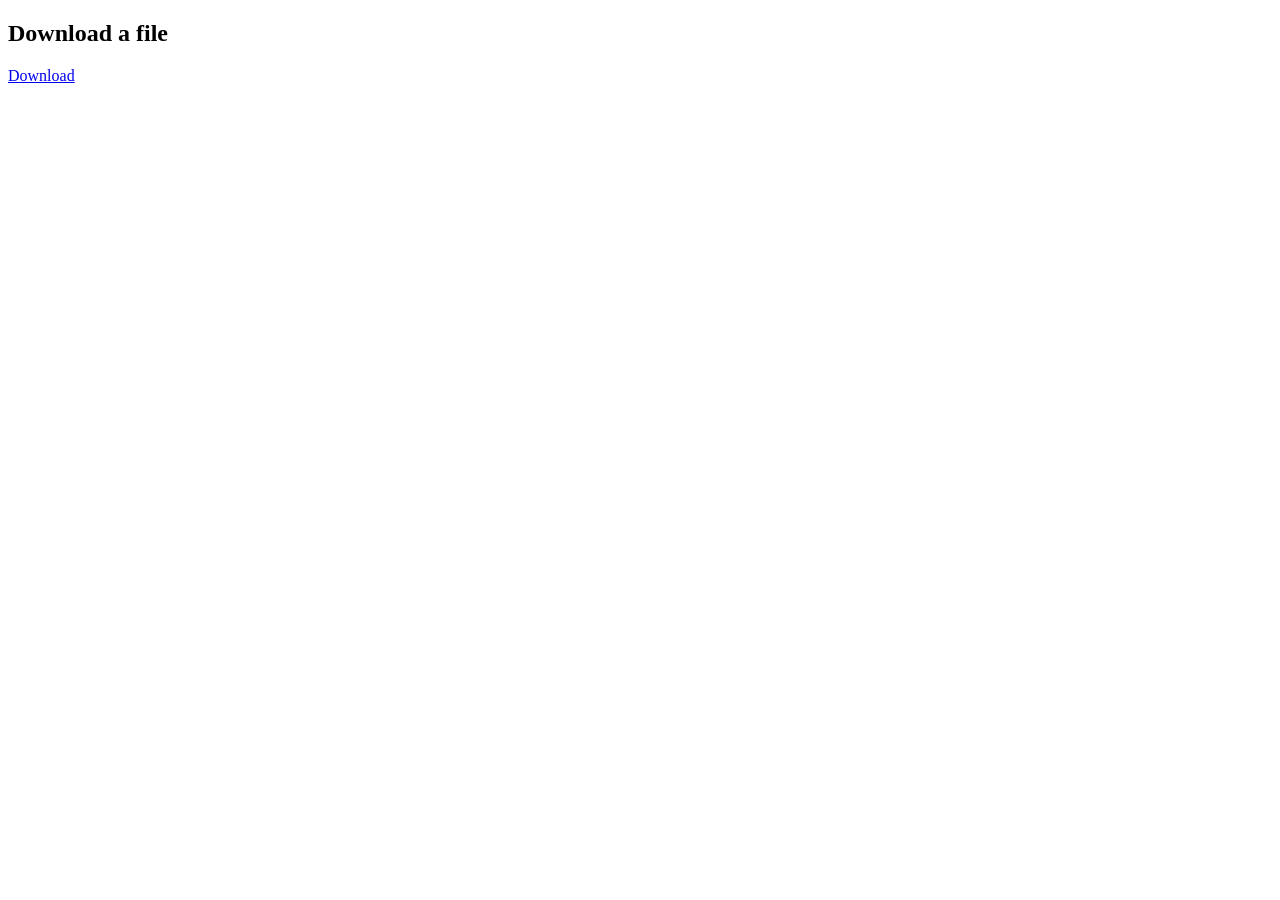
<file: core/templates/download.html>
<!DOCTYPE html>
<html lang="en">
<head>
    <meta charset="UTF-8">
    <title>Download Page</title>
</head>
<body>
<h2>Download a file</h2>

<p>
    <a href="{{ url_for('.download_file') }}">Download</a>
</p>
</body>
</html>
</file>
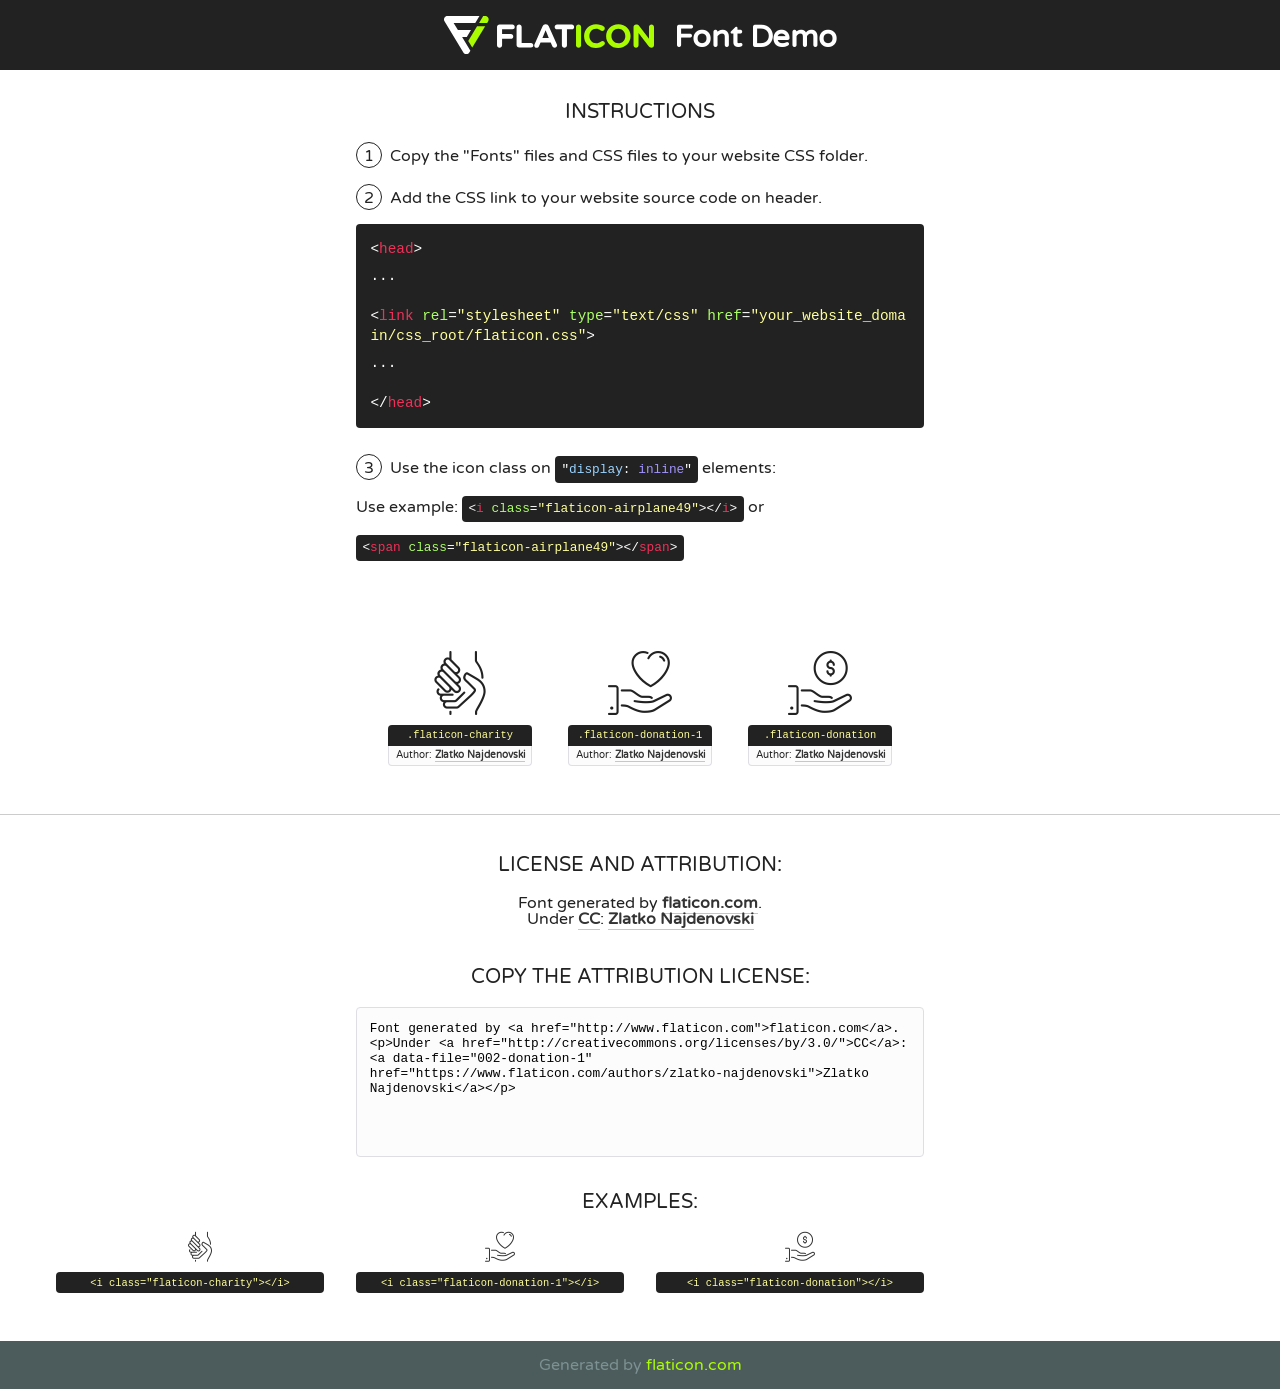
<file: core/static/fonts/flaticon/font/flaticon.html>
<!DOCTYPE html>
<!--
  Flaticon icon font: Flaticon
  Creation date: 25/08/2018 14:33
-->
<html>
<!DOCTYPE html>
<html>

<head>
    <title>Flaticon WebFont</title>
    <link href="http://fonts.googleapis.com/css?family=Varela+Round" rel="stylesheet" type="text/css" />
    <link rel="stylesheet" type="text/css" href="flaticon.css">
    <meta charset="UTF-8">
    <style>
    html, body, div, span, applet, object, iframe,
    h1, h2, h3, h4, h5, h6, p, blockquote, pre,
    a, abbr, acronym, address, big, cite, code,
    del, dfn, em, img, ins, kbd, q, s, samp,
    small, strike, strong, sub, sup, tt, var,
    b, u, i, center,
    dl, dt, dd, ol, ul, li,
    fieldset, form, label, legend,
    table, caption, tbody, tfoot, thead, tr, th, td,
    article, aside, canvas, details, embed, 
    figure, figcaption, footer, header, hgroup, 
    menu, nav, output, ruby, section, summary,
    time, mark, audio, video {
        margin: 0;
        padding: 0;
        border: 0;
        font-size: 100%;
        font: inherit;
        vertical-align: baseline;
    }
    /* HTML5 display-role reset for older browsers */
    article, aside, details, figcaption, figure, 
    footer, header, hgroup, menu, nav, section {
        display: block;
    }
    body {
        line-height: 1;
    }
    ol, ul {
        list-style: none;
    }
    blockquote, q {
        quotes: none;
    }
    blockquote:before, blockquote:after,
    q:before, q:after {
        content: '';
        content: none;
    }
    table {
        border-collapse: collapse;
        border-spacing: 0;
    }
    body {
        font-family: 'Varela Round', Helvetica, Arial, sans-serif;
        font-size: 16px;
        color: #222;
    }
    a {
        color: #333;
        border-bottom: 1px solid #a9fd00;
        font-weight: bold;
        text-decoration: none;
    }
    * {
        -moz-box-sizing: border-box;
        -webkit-box-sizing: border-box;
        box-sizing: border-box;
        margin: 0;
        padding: 0;
    }
    [class^="flaticon-"]:before, [class*=" flaticon-"]:before, [class^="flaticon-"]:after, [class*=" flaticon-"]:after {
        font-family: Flaticon;
        font-size: 30px;
        font-style: normal;
        margin-left: 20px;
        color: #333;
    }
    .wrapper {
        max-width: 600px;
        margin: auto;
        padding: 0 1em;
    }
    .title {
        font-size: 1.25em;
        text-align: center;
        margin-bottom: 1em;
        text-transform: uppercase;
    }
    header {
        text-align: center;
        background-color: #222;
        color: #fff;
        padding: 1em;
    }
    header .logo {
        width: 210px;
        height: 38px;
        display: inline-block;
        vertical-align: middle;
        margin-right: 1em;
        border: none;
    }
    header strong {
        font-size: 1.95em;
        font-weight: bold;
        vertical-align: middle;
        margin-top: 5px;
        display: inline-block;
    }
    .demo {
        margin: 2em auto;
        line-height: 1.25em;
    }
    .demo ul li {
        margin-bottom: 1em;
    }
    .demo ul li .num {
        color: #222;
        border-radius: 20px;
        display: inline-block;
        width: 26px;
        padding: 3px;
        height: 26px;
        text-align: center;
        margin-right: 0.5em;
        border: 1px solid #222;
    }
    .demo ul li code {
        background-color: #222;
        border-radius: 4px;
        padding: 0.25em 0.5em;
        display: inline-block;
        color: #fff;
        font-family: Consolas,Monaco,Lucida Console,Liberation Mono,DejaVu Sans Mono,Bitstream Vera Sans Mono,Courier New, monospace;
        font-weight: lighter;
        margin-top: 1em;
        font-size: 0.8em;
        word-break: break-all;
    }
    .demo ul li code.big {
        padding: 1em;
        font-size: 0.9em;
    }
    .demo ul li code .red {
        color: #EF3159;
    }
    .demo ul li code .green {
        color: #ACFF65;
    }
    .demo ul li code .yellow {
        color: #FFFF99;
    }
    .demo ul li code .blue {
        color: #99D3FF;
    }
    .demo ul li code .purple {
        color: #A295FF;
    }
    .demo ul li code .dots {
        margin-top: 0.5em;
        display: block;
    }
    #glyphs {
        border-bottom: 1px solid #ccc;
        padding: 2em 0;
        text-align: center;
    }
    .glyph {
        display: inline-block;
        width: 9em;
        margin: 1em;
        text-align: center;
        vertical-align: top;
        background: #FFF;
    }
    .glyph .glyph-icon {
        padding: 10px;
        display: block;
        font-family:"Flaticon";
        font-size: 64px;
        line-height: 1;
    }
    .glyph .glyph-icon:before {
        font-size: 64px;
        color: #222;
        margin-left: 0;
    }
    .class-name {
        font-size: 0.65em;
        background-color: #222;
        color: #fff;
        border-radius: 4px 4px 0 0;
        padding: 0.5em;
        color: #FFFF99;
        font-family: Consolas,Monaco,Lucida Console,Liberation Mono,DejaVu Sans Mono,Bitstream Vera Sans Mono,Courier New, monospace;
    }
    .author-name {
        font-size: 0.6em;
        background-color: #fcfcfd;
        border: 1px solid #DEDEE4;
        border-top: 0;
        border-radius: 0 0 4px 4px;
        padding: 0.5em;
    }
    .class-name:last-child {
        font-size: 10px;
        color:#888;
    }
    .class-name:last-child a {
        font-size: 10px;
        color:#555;
    }
    .class-name:last-child a:hover {
        color:#a9fd00;
    }
    .glyph > input {
        display: block;
        width: 100px;
        margin: 5px auto;
        text-align: center;
        font-size: 12px;
        cursor: text;
    }
    .glyph > input.icon-input {
        font-family:"Flaticon";
        font-size: 16px;
        margin-bottom: 10px;
    }
    .attribution .title {
        margin-top: 2em;
    }
    .attribution textarea {
        background-color: #fcfcfd;
        padding: 1em;
        border: none;
        box-shadow: none;
        border: 1px solid #DEDEE4;
        border-radius: 4px;
        resize: none;
        width: 100%;
        height: 150px;
        font-size: 0.8em;
        font-family: Consolas,Monaco,Lucida Console,Liberation Mono,DejaVu Sans Mono,Bitstream Vera Sans Mono,Courier New, monospace;
        -webkit-appearance: none;
    }
    .iconsuse {
        margin: 2em auto;
        text-align: center;
        max-width: 1200px;
    }
    .iconsuse:after {
        content: '';
        display: table;
        clear: both;
    }
    .iconsuse .image {
        float: left;
        width: 25%;
        padding: 0 1em;
    }
    .iconsuse .image p {
        margin-bottom: 1em;
    }
    .iconsuse .image span {
        display: block;
        font-size: 0.65em;
        background-color: #222;
        color: #fff;
        border-radius: 4px;
        padding: 0.5em;
        color: #FFFF99;
        margin-top: 1em;
        font-family: Consolas,Monaco,Lucida Console,Liberation Mono,DejaVu Sans Mono,Bitstream Vera Sans Mono,Courier New, monospace;
    }
    #footer {
        text-align: center;
        background-color: #4C5B5C;
        color: #7c9192;
        padding: 1em;
    }
    #footer a {
        border: none;
        color: #a9fd00;
        font-weight: normal;
    }
    @media (max-width: 960px) {
        .iconsuse .image {
            width: 50%;
        }
    }
    @media (max-width: 560px) {
        .iconsuse .image {
            width: 100%;
        }
    }
    </style>
</head>

<body class="characters-off">

    <header>
        <a href="http://www.flaticon.com" target="_blank" class="logo">
            <svg version="1.1" xmlns="http://www.w3.org/2000/svg" xmlns:xlink="http://www.w3.org/1999/xlink" xmlns:a="http://ns.adobe.com/AdobeSVGViewerExtensions/3.0/" viewBox="0 0 560.875 102.036" enable-background="new 0 0 560.875 102.036" xml:space="preserve">
                <defs>
                </defs>
                <g>
                    <g class="letters">
                        <path fill="#ffffff" d="M141.596,29.675c0-3.777,2.985-6.767,6.764-6.767h34.438c3.426,0,6.15,2.728,6.15,6.15
                        c0,3.43-2.724,6.149-6.15,6.149h-27.674v13.091h23.719c3.429,0,6.151,2.724,6.151,6.15c0,3.43-2.723,6.149-6.151,6.149h-23.719
                        v17.574c0,3.773-2.986,6.761-6.764,6.761c-3.779,0-6.764-2.989-6.764-6.761V29.675z"></path>
                        <path fill="#ffffff" d="M193.844,29.149c0-3.781,2.985-6.767,6.764-6.767c3.776,0,6.763,2.985,6.763,6.767v42.957h25.039
                        c3.426,0,6.149,2.726,6.149,6.153c0,3.425-2.723,6.15-6.149,6.15h-31.802c-3.779,0-6.764-2.986-6.764-6.768V29.149z"></path>
                        <path fill="#ffffff" d="M241.891,75.71l21.438-48.407c1.492-3.341,4.215-5.357,7.906-5.357h0.792
                        c3.686,0,6.323,2.017,7.815,5.357l21.439,48.407c0.436,0.967,0.701,1.845,0.701,2.723c0,3.602-2.809,6.501-6.414,6.501
                        c-3.161,0-5.269-1.845-6.499-4.655l-4.132-9.661h-27.059l-4.301,10.102c-1.144,2.631-3.426,4.214-6.237,4.214
                        c-3.517,0-6.24-2.81-6.24-6.325C241.1,77.64,241.451,76.677,241.891,75.71z M279.932,58.666l-8.521-20.297l-8.526,20.297H279.932
                        z"></path>
                        <path fill="#ffffff" d="M314.864,35.387H301.86c-3.429,0-6.239-2.813-6.239-6.238c0-3.429,2.811-6.24,6.239-6.24h39.533
                        c3.426,0,6.237,2.811,6.237,6.24c0,3.425-2.811,6.238-6.237,6.238h-13.001v42.785c0,3.773-2.99,6.761-6.764,6.761
                        c-3.779,0-6.764-2.989-6.764-6.761V35.387z"></path>
                        <path fill="#A9FD00" d="M352.615,29.149c0-3.781,2.985-6.767,6.767-6.767c3.774,0,6.761,2.985,6.761,6.767v49.024
                        c0,3.773-2.987,6.761-6.761,6.761c-3.781,0-6.767-2.989-6.767-6.761V29.149z"></path>
                        <path fill="#A9FD00" d="M374.132,53.836v-0.179c0-17.481,13.178-31.801,32.065-31.801c9.22,0,15.459,2.458,20.557,6.238
                        c1.402,1.054,2.637,2.985,2.637,5.357c0,3.692-2.985,6.59-6.681,6.59c-1.845,0-3.071-0.702-4.044-1.319
                        c-3.776-2.813-7.729-4.393-12.562-4.393c-10.364,0-17.831,8.611-17.831,19.154v0.173c0,10.542,7.291,19.329,17.831,19.329
                        c5.715,0,9.492-1.756,13.359-4.834c1.049-0.874,2.458-1.491,4.039-1.491c3.429,0,6.325,2.813,6.325,6.236
                        c0,2.106-1.056,3.78-2.282,4.834c-5.539,4.834-12.036,7.733-21.878,7.733C387.572,85.464,374.132,71.493,374.132,53.836z"></path>
                        <path fill="#A9FD00" d="M433.009,53.836v-0.179c0-17.481,13.79-31.801,32.766-31.801c18.981,0,32.592,14.143,32.592,31.628v0.173
                        c0,17.483-13.785,31.807-32.769,31.807C446.625,85.464,433.009,71.32,433.009,53.836z M484.224,53.836v-0.179
                        c0-10.539-7.725-19.326-18.626-19.326c-10.893,0-18.449,8.611-18.449,19.154v0.173c0,10.542,7.73,19.329,18.626,19.329
                        C476.676,72.986,484.224,64.378,484.224,53.836z"></path>
                        <path fill="#A9FD00" d="M506.233,29.321c0-3.774,2.99-6.763,6.767-6.763h1.401c3.252,0,5.183,1.583,7.029,3.953l26.093,34.265
                        V29.059c0-3.692,2.99-6.677,6.681-6.677c3.683,0,6.671,2.985,6.671,6.677v48.934c0,3.78-2.987,6.765-6.764,6.765h-0.436
                        c-3.257,0-5.188-1.581-7.034-3.953l-27.056-35.492v32.944c0,3.687-2.985,6.676-6.678,6.676c-3.683,0-6.673-2.989-6.673-6.676
                        V29.321z"></path>
                    </g>
                    <g class="insignia">
                        <path fill="#ffffff" d="M48.372,56.137h12.517l11.156-18.537H37.186L25.688,18.539h57.825L94.668,0H9.271
                        C5.925,0,2.842,1.801,1.198,4.716c-1.644,2.907-1.593,6.482,0.134,9.343l50.38,83.501c1.678,2.781,4.689,4.476,7.938,4.476
                        c3.246,0,6.257-1.695,7.935-4.476l2.898-4.804L48.372,56.137z"></path>
                        <g class="i">
                            <path fill="#A9FD00" d="M93.575,18.539h0.031v0.004l21.652,0.004l2.705-4.488c1.727-2.861,1.778-6.436,0.133-9.343
                            C116.454,1.801,113.371,0,110.026,0h-5.294L93.575,18.539z"></path>
                            <polygon fill="#A9FD00" points="88.291,27.356 64.725,66.486 75.519,84.404 109.942,27.356"></polygon>
                        </g>
                    </g>
                </g>
            </svg>
        </a>
        <strong>Font Demo</strong>
    </header>


    <section class="demo wrapper">

        <p class="title">Instructions</p>

        <ul>
            <li>
                <span class="num">1</span>Copy the "Fonts" files and CSS files to your website CSS folder.
            </li>
            <li>
                <span class="num">2</span>Add the CSS link to your website source code on header.
                <code class="big">
                    &lt;<span class="red">head</span>&gt;
                    <br/><span class="dots">...</span>
                    <br/>&lt;<span class="red">link</span> <span class="green">rel</span>=<span class="yellow">"stylesheet"</span> <span class="green">type</span>=<span class="yellow">"text/css"</span> <span class="green">href</span>=<span class="yellow">"your_website_domain/css_root/flaticon.css"</span>&gt;
                    <br/><span class="dots">...</span>
                    <br/>&lt;/<span class="red">head</span>&gt;
                </code>
            </li>

            <li>
                <p>
                    <span class="num">3</span>Use the icon class on <code>"<span class="blue">display</span>:<span class="purple"> inline</span>"</code> elements:
                    <br />
                    Use example: <code>&lt;<span class="red">i</span> <span class="green">class</span>=<span class="yellow">&quot;flaticon-airplane49&quot;</span>&gt;&lt;/<span class="red">i</span>&gt;</code> or <code>&lt;<span class="red">span</span> <span class="green">class</span>=<span class="yellow">&quot;flaticon-airplane49&quot;</span>&gt;&lt;/<span class="red">span</span>&gt;</code>
            </li>
        </ul>

    </section>




   <section id="glyphs">          
    
      
        <div class="glyph"><div class="glyph-icon flaticon-charity"></div>
            <div class="class-name">.flaticon-charity</div>
            <div class="author-name">Author: <a data-file="001-charity" href="https://www.flaticon.com/authors/zlatko-najdenovski">Zlatko Najdenovski</a> </div> 
        </div>        
        
        <div class="glyph"><div class="glyph-icon flaticon-donation-1"></div>
            <div class="class-name">.flaticon-donation-1</div>
            <div class="author-name">Author: <a data-file="002-donation-1" href="https://www.flaticon.com/authors/zlatko-najdenovski">Zlatko Najdenovski</a> </div> 
        </div>        
        
        <div class="glyph"><div class="glyph-icon flaticon-donation"></div>
            <div class="class-name">.flaticon-donation</div>
            <div class="author-name">Author: <a data-file="003-donation" href="https://www.flaticon.com/authors/zlatko-najdenovski">Zlatko Najdenovski</a> </div> 
        </div>        
        

    </section>



    <section class="attribution wrapper"   style="text-align:center;">

      <div class="title">License and attribution:</div><div class="attrDiv">Font generated by <a href="http://www.flaticon.com">flaticon.com</a>. <div><p>Under <a href="http://creativecommons.org/licenses/by/3.0/">CC</a>: <a data-file="002-donation-1" href="https://www.flaticon.com/authors/zlatko-najdenovski">Zlatko Najdenovski</a></p>  </div>
      </div>
      <div class="title">Copy the Attribution License:</div>

    <textarea onclick="this.focus();this.select();">Font generated by &lt;a href=&quot;http://www.flaticon.com&quot;&gt;flaticon.com&lt;/a&gt;. <p>Under <a href="http://creativecommons.org/licenses/by/3.0/">CC</a>: <a data-file="002-donation-1" href="https://www.flaticon.com/authors/zlatko-najdenovski">Zlatko Najdenovski</a></p>  
     </textarea>

    </section>

    <section class="iconsuse">

          <div class="title">Examples:</div>            
             
            <div class="image">
                <p>
                    <i class="glyph-icon flaticon-charity"></i> 
                    <span>&lt;i class=&quot;flaticon-charity&quot;&gt;&lt;/i&gt;</span>
                </p>
            </div>
            
            <div class="image">
                <p>
                    <i class="glyph-icon flaticon-donation-1"></i> 
                    <span>&lt;i class=&quot;flaticon-donation-1&quot;&gt;&lt;/i&gt;</span>
                </p>
            </div>
            
            <div class="image">
                <p>
                    <i class="glyph-icon flaticon-donation"></i> 
                    <span>&lt;i class=&quot;flaticon-donation&quot;&gt;&lt;/i&gt;</span>
                </p>
            </div>
                       
        </div>
                            
    </section>

<div id="footer">
    <div>Generated by <a href="http://www.flaticon.com">flaticon.com</a>
    </div>
</div>



</body>
</html>
</file>
<file: core/static/fonts/flaticon/font/flaticon.css>
/*
  	Flaticon icon font: Flaticon
  	Creation date: 25/08/2018 14:33
  	*/

@font-face {
  font-family: "Flaticon";
  src: url("./Flaticon.eot");
  src: url("./Flaticon.eot?#iefix") format("embedded-opentype"),
       url("./Flaticon.woff") format("woff"),
       url("./Flaticon.ttf") format("truetype"),
       url("./Flaticon.svg#Flaticon") format("svg");
  font-weight: normal;
  font-style: normal;
}

@media screen and (-webkit-min-device-pixel-ratio:0) {
  @font-face {
    font-family: "Flaticon";
    src: url("./Flaticon.svg#Flaticon") format("svg");
  }
}

[class^="flaticon-"]:before, [class*=" flaticon-"]:before,
[class^="flaticon-"]:after, [class*=" flaticon-"]:after {   
  font-family: Flaticon;
        font-size: 20px;
font-style: normal;
margin-left: 20px;
}

.flaticon-charity:before { content: "\f100"; }
.flaticon-donation-1:before { content: "\f101"; }
.flaticon-donation:before { content: "\f102"; }
</file>
